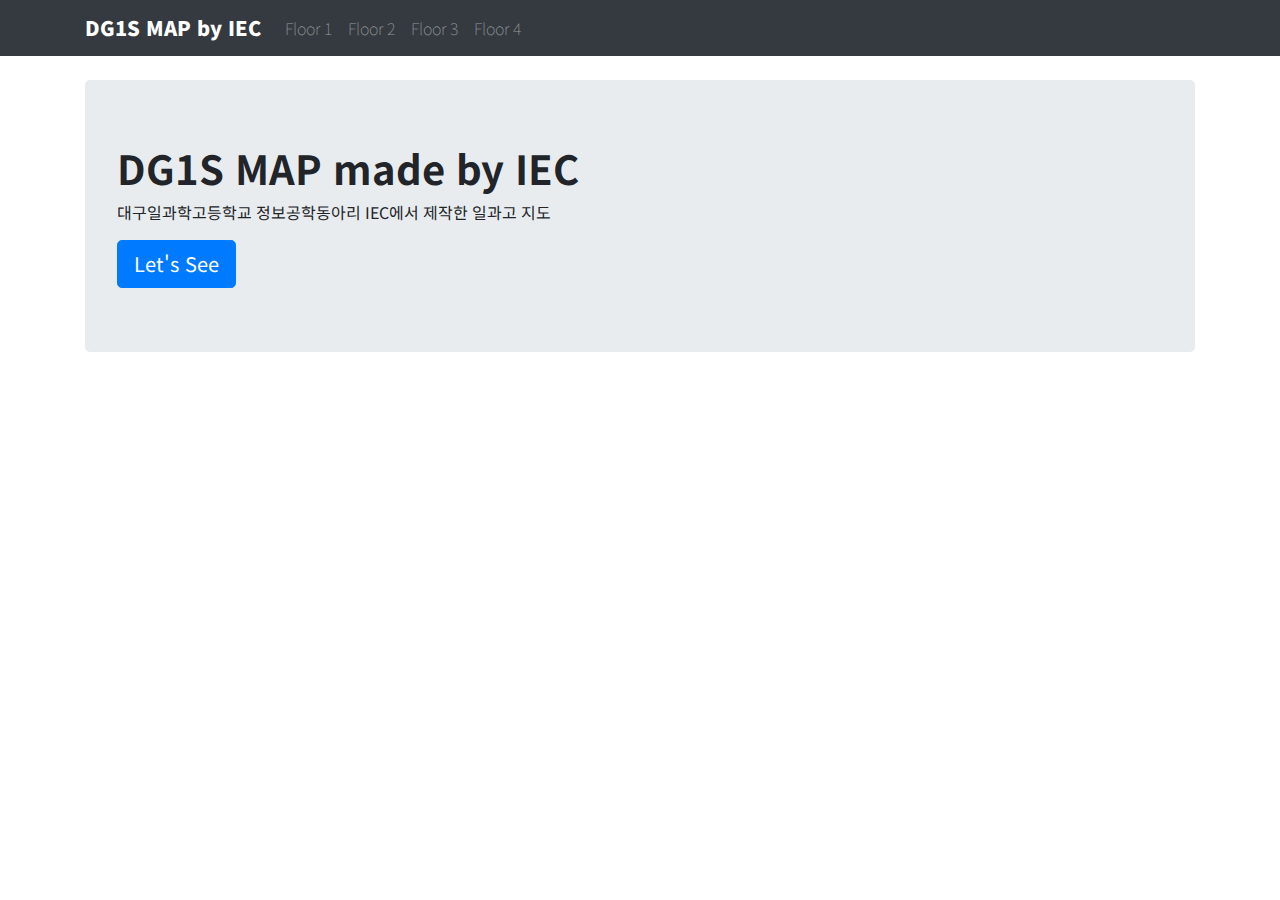
<file: index.html>
<!DOCTYPE html>
<html lang="ko">
<head>
    <title>DG1S Map</title>
    <meta charset="UTF-8">
    <meta name="viewport" content="width=device-width,initial-scale=1.0" />
    <link rel="shortcut icon" href="images/favicon.ico" type="image/x-icon">
    <link rel="stylesheet" href="https://stackpath.bootstrapcdn.com/bootstrap/4.5.2/css/bootstrap.min.css" integrity="sha384-JcKb8q3iqJ61gNV9KGb8thSsNjpSL0n8PARn9HuZOnIxN0hoP+VmmDGMN5t9UJ0Z" crossorigin="anonymous">
    <link rel="stylesheet" type="text/css" href="styles/style.css">
    <link href="https://fonts.googleapis.com/css2?family=Noto+Sans+KR:wght@100;300;400;500;700;900&display=swap" rel="stylesheet">
    <script src="https://code.jquery.com/jquery-3.5.1.slim.min.js" integrity="sha384-DfXdz2htPH0lsSSs5nCTpuj/zy4C+OGpamoFVy38MVBnE+IbbVYUew+OrCXaRkfj" crossorigin="anonymous"></script>
    <script src="https://cdn.jsdelivr.net/npm/popper.js@1.16.1/dist/umd/popper.min.js" integrity="sha384-9/reFTGAW83EW2RDu2S0VKaIzap3H66lZH81PoYlFhbGU+6BZp6G7niu735Sk7lN" crossorigin="anonymous"></script>
    <script src="https://stackpath.bootstrapcdn.com/bootstrap/4.5.2/js/bootstrap.min.js" integrity="sha384-B4gt1jrGC7Jh4AgTPSdUtOBvfO8shuf57BaghqFfPlYxofvL8/KUEfYiJOMMV+rV" crossorigin="anonymous"></script>
</head>
<body>
    <div class="navbar navbar-dark bg-dark fixed-top navbar-expand-lg">
        <div class="container">
            <a class="navbar-brand" href="#">DG1S MAP by IEC</a>
            <button class="navbar-toggler" type="button" data-toggle="collapse" data-target="#navbar-content">
                <span class="navbar-toggler-icon"></span>
            </button>
            <div class="collapse navbar-collapse" id="navbar-content">
                <ul class="navbar-nav navbar-right mr-auto">
                    <li class="nav-item"><a class="nav-link" href="floor/floor1.html">Floor 1</a></li>
                    <li class="nav-item"><a class="nav-link" href="floor/floor2.html">Floor 2</a></li>
                    <li class="nav-item"><a class="nav-link" href="floor/floor3.html">Floor 3</a></li>
                    <li class="nav-item"><a class="nav-link" href="floor/floor4.html">Floor 4</a></li>
                </ul>
            </div>
        </div>
    </div>
    <div class="container">
      <div class="row">
          <div class="col-md-12">
              <div class="jumbotron">
                  <h1>DG1S MAP made by IEC</h1>
                  <p>대구일과학고등학교 정보공학동아리 IEC에서 제작한 일과고 지도</p>
                  <a class="btn btn-primary btn-lg" href="floor/floor1.html">Let's See</a>
              </div>
          </div>
      </div>
    </div>
</body>
</html>
</file>
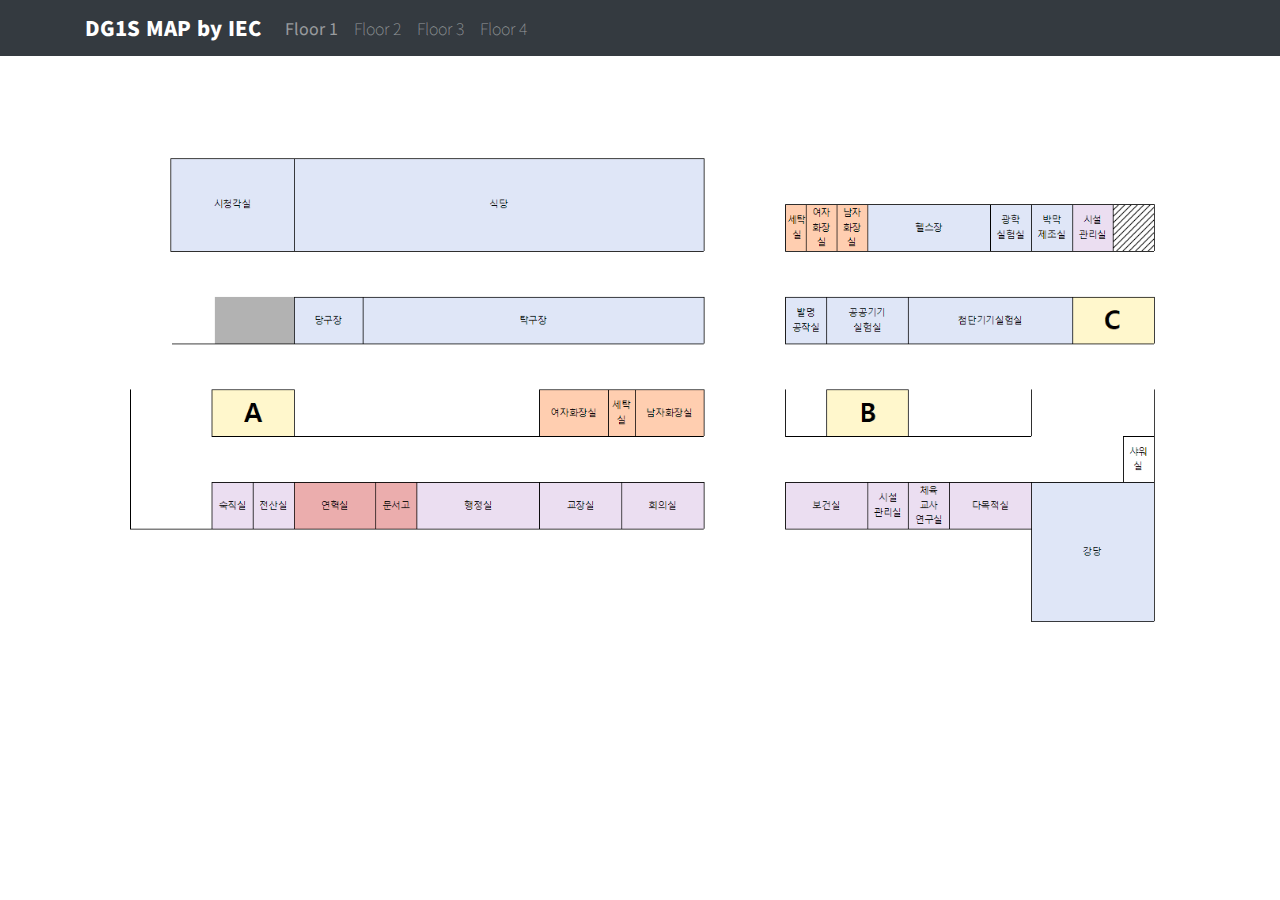
<file: floor/floor1.html>
<!DOCTYPE html>
<html lang="ko">
<head>
    <title>DG1S Map</title>
    <meta charset="UTF-8">
    <meta name="viewport" content="width=device-width,initial-scale=1.0" />
    <link rel="shortcut icon" href="../images/favicon.ico" type="image/x-icon">
    <link rel="stylesheet" href="https://stackpath.bootstrapcdn.com/bootstrap/4.5.2/css/bootstrap.min.css" integrity="sha384-JcKb8q3iqJ61gNV9KGb8thSsNjpSL0n8PARn9HuZOnIxN0hoP+VmmDGMN5t9UJ0Z" crossorigin="anonymous">
    <link rel="stylesheet" type="text/css" href="../styles/style.css">
    <link href="https://fonts.googleapis.com/css2?family=Noto+Sans+KR:wght@100;300;400;500;700;900&display=swap" rel="stylesheet">
    <script src="https://code.jquery.com/jquery-3.5.1.slim.min.js" integrity="sha384-DfXdz2htPH0lsSSs5nCTpuj/zy4C+OGpamoFVy38MVBnE+IbbVYUew+OrCXaRkfj" crossorigin="anonymous"></script>
    <script src="https://cdn.jsdelivr.net/npm/popper.js@1.16.1/dist/umd/popper.min.js" integrity="sha384-9/reFTGAW83EW2RDu2S0VKaIzap3H66lZH81PoYlFhbGU+6BZp6G7niu735Sk7lN" crossorigin="anonymous"></script>
    <script src="https://stackpath.bootstrapcdn.com/bootstrap/4.5.2/js/bootstrap.min.js" integrity="sha384-B4gt1jrGC7Jh4AgTPSdUtOBvfO8shuf57BaghqFfPlYxofvL8/KUEfYiJOMMV+rV" crossorigin="anonymous"></script>
</head>
<body>
    <div class="navbar navbar-dark bg-dark fixed-top navbar-expand-lg">
        <div class="container">
            <a class="navbar-brand" href="../index.html">DG1S MAP by IEC</a>
            <button class="navbar-toggler" type="button" data-toggle="collapse" data-target="#navbar-content">
                <span class="navbar-toggler-icon"></span>
            </button>
            <div class="collapse navbar-collapse" id="navbar-content">
                <ul class="navbar-nav navbar-right mr-auto">
                    <li class="nav-item"><a class="nav-link" href="floor1.html"><strong>Floor 1</strong></a></li>
                    <li class="nav-item"><a class="nav-link" href="floor2.html">Floor 2</a></li>
                    <li class="nav-item"><a class="nav-link" href="floor3.html">Floor 3</a></li>
                    <li class="nav-item"><a class="nav-link" href="floor4.html">Floor 4</a></li>
                </ul>
            </div>
        </div>
    </div>
    <div class="container">
      <img src="../images/floor1.png" class="img-fluid" alt="floor 1 image">
    </div>
</body>
</html>
</file>
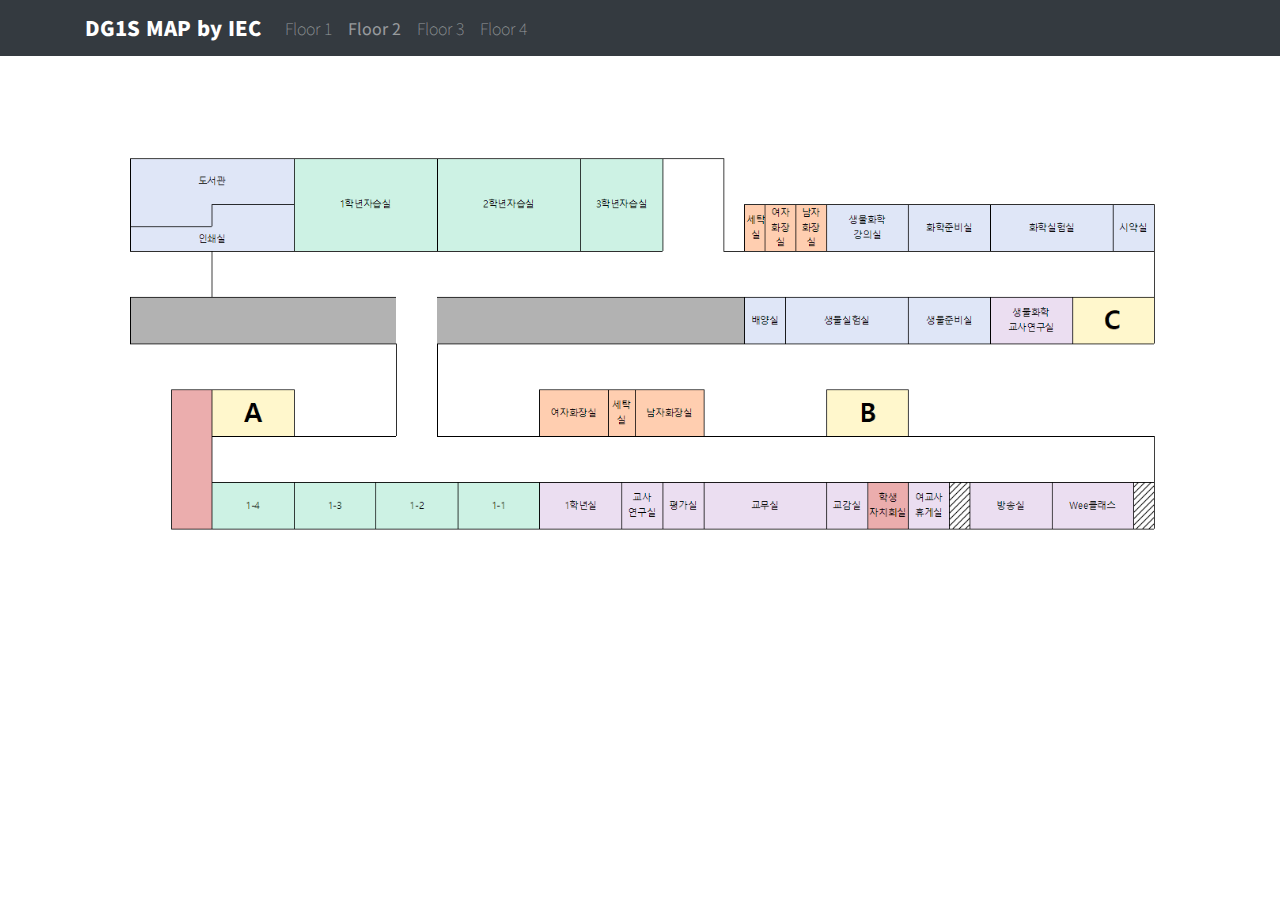
<file: floor/floor2.html>
<!DOCTYPE html>
<html lang="ko">
<head>
    <title>DG1S Map</title>
    <meta charset="UTF-8">
    <meta name="viewport" content="width=device-width,initial-scale=1.0" />
    <link rel="shortcut icon" href="../images/favicon.ico" type="image/x-icon">
    <link rel="stylesheet" href="https://stackpath.bootstrapcdn.com/bootstrap/4.5.2/css/bootstrap.min.css" integrity="sha384-JcKb8q3iqJ61gNV9KGb8thSsNjpSL0n8PARn9HuZOnIxN0hoP+VmmDGMN5t9UJ0Z" crossorigin="anonymous">
    <link rel="stylesheet" type="text/css" href="../styles/style.css">
    <link href="https://fonts.googleapis.com/css2?family=Noto+Sans+KR:wght@100;300;400;500;700;900&display=swap" rel="stylesheet">
    <script src="https://code.jquery.com/jquery-3.5.1.slim.min.js" integrity="sha384-DfXdz2htPH0lsSSs5nCTpuj/zy4C+OGpamoFVy38MVBnE+IbbVYUew+OrCXaRkfj" crossorigin="anonymous"></script>
    <script src="https://cdn.jsdelivr.net/npm/popper.js@1.16.1/dist/umd/popper.min.js" integrity="sha384-9/reFTGAW83EW2RDu2S0VKaIzap3H66lZH81PoYlFhbGU+6BZp6G7niu735Sk7lN" crossorigin="anonymous"></script>
    <script src="https://stackpath.bootstrapcdn.com/bootstrap/4.5.2/js/bootstrap.min.js" integrity="sha384-B4gt1jrGC7Jh4AgTPSdUtOBvfO8shuf57BaghqFfPlYxofvL8/KUEfYiJOMMV+rV" crossorigin="anonymous"></script>
</head>
<body>
    <div class="navbar navbar-dark bg-dark fixed-top navbar-expand-lg">
        <div class="container">
            <a class="navbar-brand" href="../index.html">DG1S MAP by IEC</a>
            <button class="navbar-toggler" type="button" data-toggle="collapse" data-target="#navbar-content">
                <span class="navbar-toggler-icon"></span>
            </button>
            <div class="collapse navbar-collapse" id="navbar-content">
                <ul class="navbar-nav navbar-right mr-auto">
                    <li class="nav-item"><a class="nav-link" href="floor1.html">Floor 1</a></li>
                    <li class="nav-item"><a class="nav-link" href="floor2.html"><strong>Floor 2</strong></a></li>
                    <li class="nav-item"><a class="nav-link" href="floor3.html">Floor 3</a></li>
                    <li class="nav-item"><a class="nav-link" href="floor4.html">Floor 4</a></li>
                </ul>
            </div>
        </div>
    </div>
    <div class="container">
      <img src="../images/floor2.png" class="img-fluid" alt="floor 2 image">
    </div>
</body>
</html>
</file>
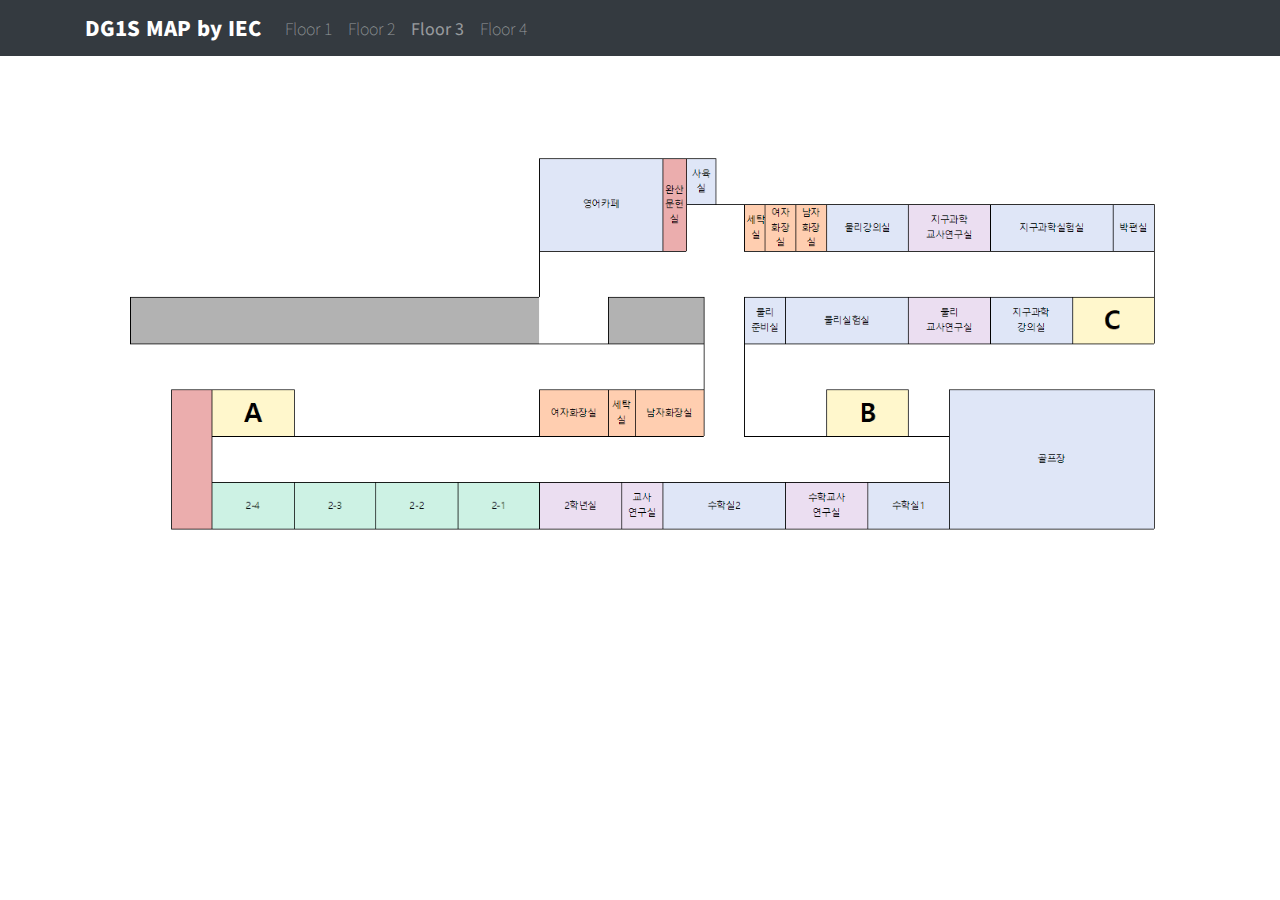
<file: floor/floor3.html>
<!DOCTYPE html>
<html lang="ko">
<head>
    <title>DG1S Map</title>
    <meta charset="UTF-8">
    <meta name="viewport" content="width=device-width,initial-scale=1.0" />
    <link rel="shortcut icon" href="../images/favicon.ico" type="image/x-icon">
    <link rel="stylesheet" href="https://stackpath.bootstrapcdn.com/bootstrap/4.5.2/css/bootstrap.min.css" integrity="sha384-JcKb8q3iqJ61gNV9KGb8thSsNjpSL0n8PARn9HuZOnIxN0hoP+VmmDGMN5t9UJ0Z" crossorigin="anonymous">
    <link rel="stylesheet" type="text/css" href="../styles/style.css">
    <link href="https://fonts.googleapis.com/css2?family=Noto+Sans+KR:wght@100;300;400;500;700;900&display=swap" rel="stylesheet">
    <script src="https://code.jquery.com/jquery-3.5.1.slim.min.js" integrity="sha384-DfXdz2htPH0lsSSs5nCTpuj/zy4C+OGpamoFVy38MVBnE+IbbVYUew+OrCXaRkfj" crossorigin="anonymous"></script>
    <script src="https://cdn.jsdelivr.net/npm/popper.js@1.16.1/dist/umd/popper.min.js" integrity="sha384-9/reFTGAW83EW2RDu2S0VKaIzap3H66lZH81PoYlFhbGU+6BZp6G7niu735Sk7lN" crossorigin="anonymous"></script>
    <script src="https://stackpath.bootstrapcdn.com/bootstrap/4.5.2/js/bootstrap.min.js" integrity="sha384-B4gt1jrGC7Jh4AgTPSdUtOBvfO8shuf57BaghqFfPlYxofvL8/KUEfYiJOMMV+rV" crossorigin="anonymous"></script>
</head>
<body>
    <div class="navbar navbar-dark bg-dark fixed-top navbar-expand-lg">
        <div class="container">
            <a class="navbar-brand" href="../index.html">DG1S MAP by IEC</a>
            <button class="navbar-toggler" type="button" data-toggle="collapse" data-target="#navbar-content">
                <span class="navbar-toggler-icon"></span>
            </button>
            <div class="collapse navbar-collapse" id="navbar-content">
                <ul class="navbar-nav navbar-right mr-auto">
                    <li class="nav-item"><a class="nav-link" href="floor1.html">Floor 1</a></li>
                    <li class="nav-item"><a class="nav-link" href="floor2.html">Floor 2</a></li>
                    <li class="nav-item"><a class="nav-link" href="floor3.html"><strong>Floor 3</strong></a></li>
                    <li class="nav-item"><a class="nav-link" href="floor4.html">Floor 4</a></li>
                </ul>
            </div>
        </div>
    </div>
    <div class="container">
      <img src="../images/floor3.png" class="img-fluid" alt="floor 3 image">
    </div>
</body>
</html>
</file>
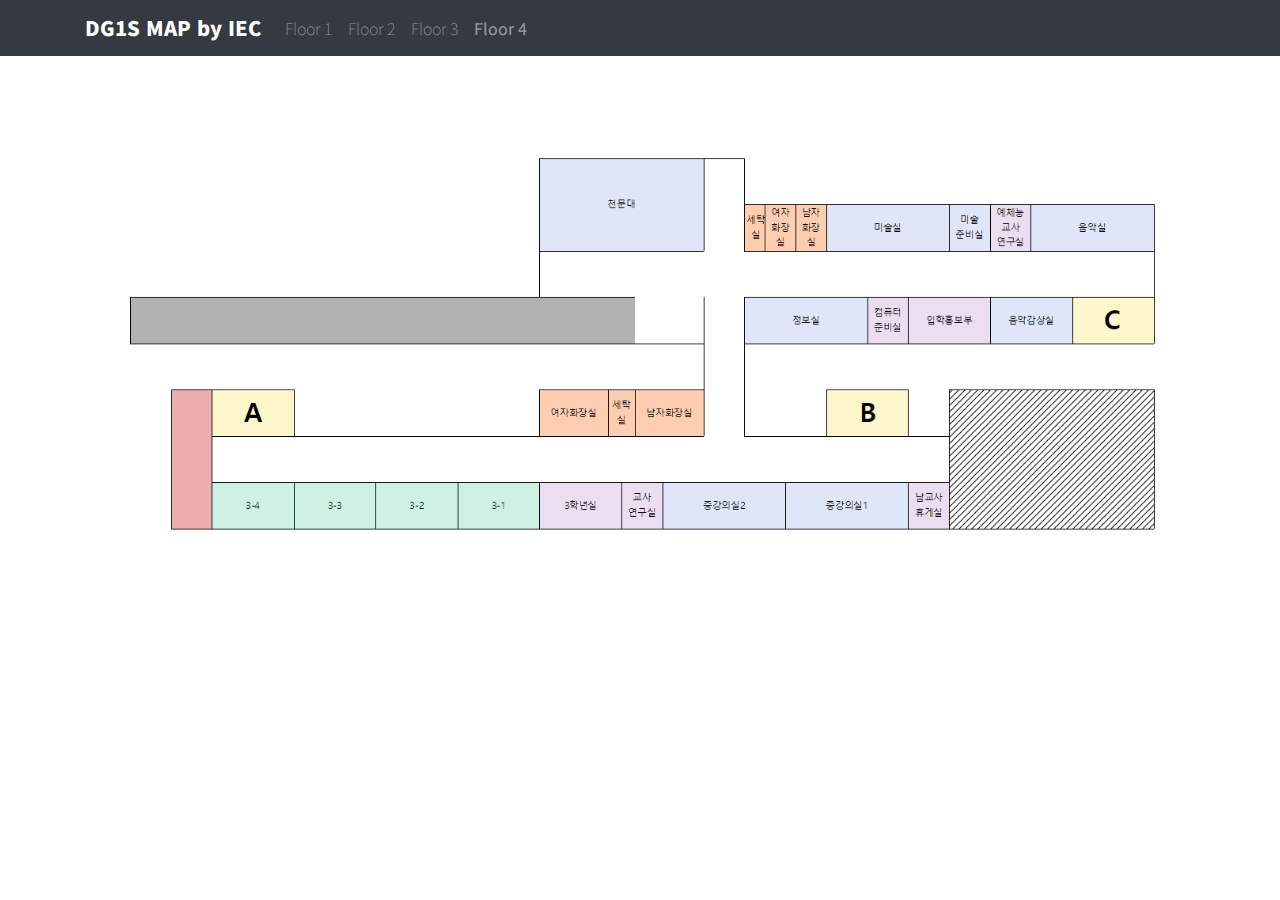
<file: floor/floor4.html>
<!DOCTYPE html>
<html lang="ko">
<head>
    <title>DG1S Map</title>
    <meta charset="UTF-8">
    <meta name="viewport" content="width=device-width,initial-scale=1.0" />
    <link rel="shortcut icon" href="../images/favicon.ico" type="image/x-icon">
    <link rel="stylesheet" href="https://stackpath.bootstrapcdn.com/bootstrap/4.5.2/css/bootstrap.min.css" integrity="sha384-JcKb8q3iqJ61gNV9KGb8thSsNjpSL0n8PARn9HuZOnIxN0hoP+VmmDGMN5t9UJ0Z" crossorigin="anonymous">
    <link rel="stylesheet" type="text/css" href="../styles/style.css">
    <link href="https://fonts.googleapis.com/css2?family=Noto+Sans+KR:wght@100;300;400;500;700;900&display=swap" rel="stylesheet">
    <script src="https://code.jquery.com/jquery-3.5.1.slim.min.js" integrity="sha384-DfXdz2htPH0lsSSs5nCTpuj/zy4C+OGpamoFVy38MVBnE+IbbVYUew+OrCXaRkfj" crossorigin="anonymous"></script>
    <script src="https://cdn.jsdelivr.net/npm/popper.js@1.16.1/dist/umd/popper.min.js" integrity="sha384-9/reFTGAW83EW2RDu2S0VKaIzap3H66lZH81PoYlFhbGU+6BZp6G7niu735Sk7lN" crossorigin="anonymous"></script>
    <script src="https://stackpath.bootstrapcdn.com/bootstrap/4.5.2/js/bootstrap.min.js" integrity="sha384-B4gt1jrGC7Jh4AgTPSdUtOBvfO8shuf57BaghqFfPlYxofvL8/KUEfYiJOMMV+rV" crossorigin="anonymous"></script>
</head>
<body>
    <div class="navbar navbar-dark bg-dark fixed-top navbar-expand-lg">
        <div class="container">
            <a class="navbar-brand" href="../index.html">DG1S MAP by IEC</a>
            <button class="navbar-toggler" type="button" data-toggle="collapse" data-target="#navbar-content">
                <span class="navbar-toggler-icon"></span>
            </button>
            <div class="collapse navbar-collapse" id="navbar-content">
                <ul class="navbar-nav navbar-right mr-auto">
                    <li class="nav-item"><a class="nav-link" href="floor1.html">Floor 1</a></li>
                    <li class="nav-item"><a class="nav-link" href="floor2.html">Floor 2</a></li>
                    <li class="nav-item"><a class="nav-link" href="floor3.html">Floor 3</a></li>
                    <li class="nav-item"><a class="nav-link" href="floor4.html"><strong>Floor 4</strong></a></li>
                </ul>
            </div>
        </div>
    </div>
    <div class="container">
      <img src="../images/floor4.png" class="img-fluid" alt="floor 4 image">
    </div>
</body>
</html>
</file>
<file: styles/style.css>
* {
    font-family: 'Noto Sans KR', sans-serif;
    font-weight: 100;
}

body {
    padding-top: 80px;
}

h1 {
    font-family: 'Noto Sans KR', sans-serif;
    font-weight: 700;
}

p {
    font-family: 'Noto Sans KR', sans-serif;
    font-weight: 400;
}

.navbar-brand {
    font-family: 'Noto Sans KR', sans-serif;
    font-weight: 900;
}
</file>
